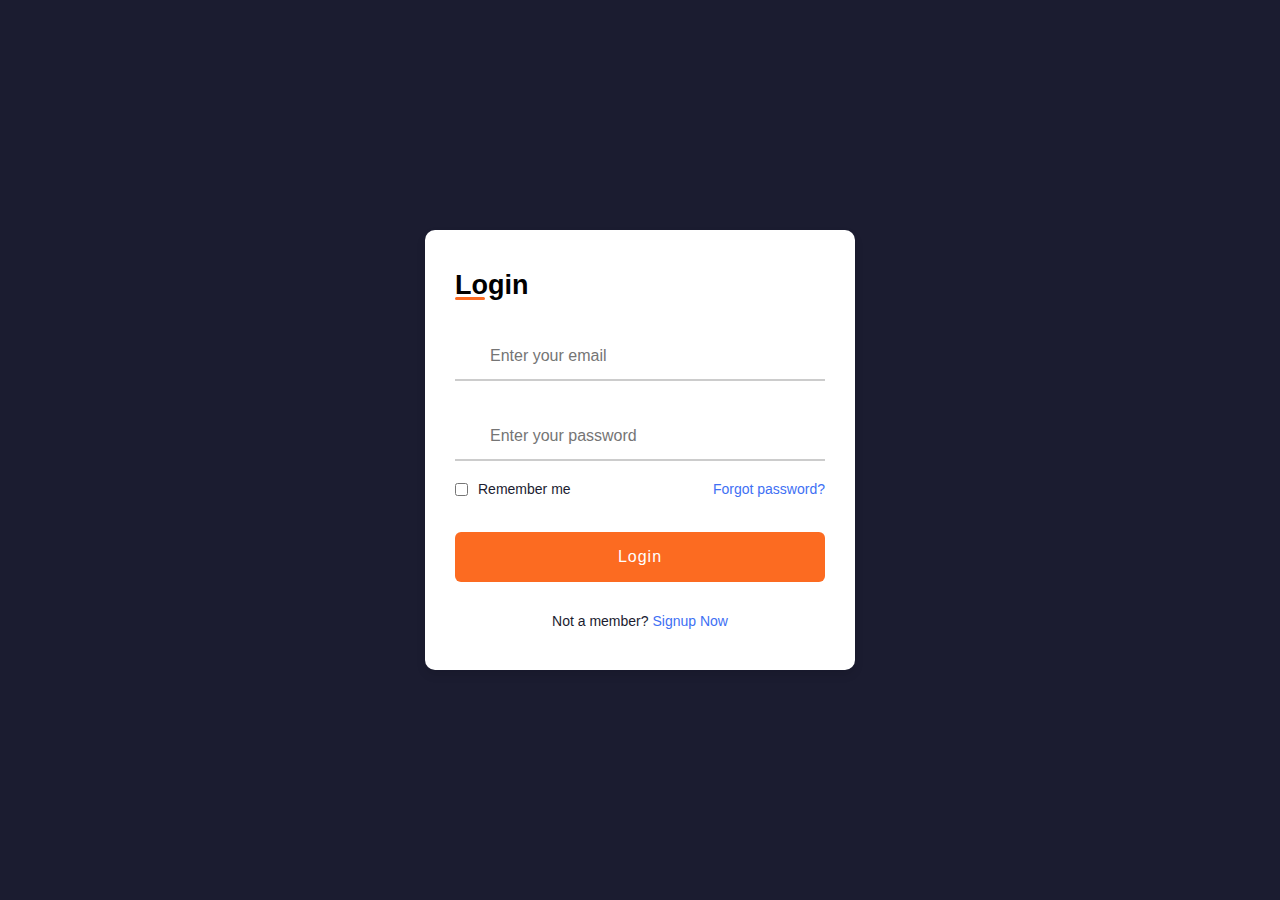
<file: P/login.html>
<!DOCTYPE html>
<html lang="en">
<head>
    <meta charset="UTF-8">
    <meta http-equiv="X-UA-Compatible" content="IE=edge">
    <meta name="viewport" content="width=device-width, initial-scale=1.0">
    
    <!-- ===== Iconscout CSS ===== -->
    <link rel="stylesheet" href="https://unicons.iconscout.com/release/v4.0.0/css/line.css">

    <!-- ===== CSS ===== -->
    <link rel="stylesheet" href="loginform.css">
         
    <!--<title>Login & Registration Form</title>-->
</head>
<body>
    
    <div class="container">
        <div class="forms">
            <div class="form login">
                <span class="title">Login</span>

                <form action="#">
                    <div class="input-field">
                        <input type="text" placeholder="Enter your email" required>
                        <i class="uil uil-envelope icon"></i>
                    </div>
                    <div class="input-field">
                        <input type="password" class="password" placeholder="Enter your password" required>
                        <i class="uil uil-lock icon"></i>
                        <i class="uil uil-eye-slash showHidePw"></i>
                    </div>

                    <div class="checkbox-text">
                        <div class="checkbox-content">
                            <input type="checkbox" id="logCheck">
                            <label for="logCheck" class="text">Remember me</label>
                        </div>
                        
                        <a href="#" class="text">Forgot password?</a>
                    </div>

                    <div class="input-field button">
                        <input type="button" value="Login">
                    </div>
                </form>

                <div class="login-signup">
                    <span class="text">Not a member?
                        <a href="#" class="text signup-link">Signup Now</a>
                    </span>
                </div>
            </div>

            <!-- Registration Form -->
            <div class="form signup">
                <span class="title">Registration</span>

                <form action="#">
                    <div class="input-field">
                        <input type="text" placeholder="Enter your name" required>
                        <i class="uil uil-user"></i>
                    </div>
                    <div class="input-field">
                        <input type="text" placeholder="Enter your email" required>
                        <i class="uil uil-envelope icon"></i>
                    </div>
                    <div class="input-field">
                        <input type="password" class="password" placeholder="Create a password" required>
                        <i class="uil uil-lock icon"></i>
                    </div>
                    <div class="input-field">
                        <input type="password" class="password" placeholder="Confirm a password" required>
                        <i class="uil uil-lock icon"></i>
                        <i class="uil uil-eye-slash showHidePw"></i>
                    </div>

                    <div class="checkbox-text">
                        <div class="checkbox-content">
                            <input type="checkbox" id="termCon">
                            <label for="termCon" class="text">I accepted all terms and conditions</label>
                        </div>
                    </div>

                    <div class="input-field button">
                        <input type="button" value="Signup">
                    </div>
                </form>

                <div class="login-signup">
                    <span class="text">Already a member?
                        <a href="#" class="text login-link">Login Now</a>
                    </span>
                </div>
            </div>
        </div>
    </div>

    <script src="script.js"></script>

</body>
</html>
</file>
<file: P/loginform.css>
*{
    margin: 0;
    padding: 0;
    box-sizing: border-box;
    font-family: 'Poppins', sans-serif;
}
body{
    height: 100vh;
    display: flex;
    align-items: center;
    justify-content: center;
    background-color: rgb(27,28,48);
}
.container{
    position: relative;
    max-width: 430px;
    width: 100%;
    background: #fff;
    border-radius: 10px;
    box-shadow: 0 5px 10px rgba(0, 0, 0, 0.1);
    overflow: hidden;
    margin: 0 20px;
}
.container .forms{
    display: flex;
    align-items: center;
    height: 440px;
    width: 200%;
    transition: height 0.2s ease;
}
.container .form{
    width: 50%;
    padding: 30px;
    background-color: #fff;
    transition: margin-left 0.18s ease;
}
.container.active .login{
    margin-left: -50%;
    opacity: 0;
    transition: margin-left 0.18s ease, opacity 0.15s ease;
}
.container .signup{
    opacity: 0;
    transition: opacity 0.09s ease;
}
.container.active .signup{
    opacity: 1;
    transition: opacity 0.2s ease;
}
.container.active .forms{
    height: 600px;
}
.container .form .title{
    position: relative;
    font-size: 27px;
    font-weight: 600;
}
.form .title::before{
    content: '';
    position: absolute;
    left: 0;
    bottom: 0;
    height: 3px;
    width: 30px;
    background-color: rgb(252,107,33);;
    border-radius: 25px;
}
.form .input-field{
    position: relative;
    height: 50px;
    width: 100%;
    margin-top: 30px;
}
.input-field input{
    position: absolute;
    height: 100%;
    width: 100%;
    padding: 0 35px;
    border: none;
    outline: none;
    font-size: 16px;
    border-bottom: 2px solid #ccc;
    border-top: 2px solid transparent;
    transition: all 0.2s ease;
}
.input-field input:is(:focus, :valid){
    border-bottom-color:rgb(27,28,48);
}
.input-field i{
    position: absolute;
    top: 50%;
    transform: translateY(-50%);
    color: #999;
    font-size: 23px;
    transition: all 0.2s ease;
}
.input-field input:is(:focus, :valid) ~ i{
    color:rgb(27,28,48);
}
.input-field i.icon{
    left: 0;
}
.input-field i.showHidePw{
    right: 0;
    cursor: pointer;
    padding: 10px;
}
.form .checkbox-text{
    display: flex;
    align-items: center;
    justify-content: space-between;
    margin-top: 20px;
}
.checkbox-text .checkbox-content{
    display: flex;
    align-items: center;
}
.checkbox-content input{
    margin-right: 10px;
    accent-color: rgb(27,28,48);
}
.form .text{
    color: rgb(27,28,48);
    font-size: 14px;
}
.form a.text{
    color: #4070f4;
    text-decoration: none;
}
.form a:hover{
    text-decoration: underline;
}
.form .button{
    margin-top: 35px;
}
.form .button input{
    border: none;
    color: #fff;
    font-size: 16px;
    font-weight: 500;
    letter-spacing: 1px;
    border-radius: 6px;
    background-color: rgb(252,107,33);
    cursor: pointer;
    transition: all 0.3s ease;
}
.button input:hover{
    background-color: rgb(252,107,33);
}

.form .login-signup{
    margin-top: 30px;
    text-align: center;
}
</file>
